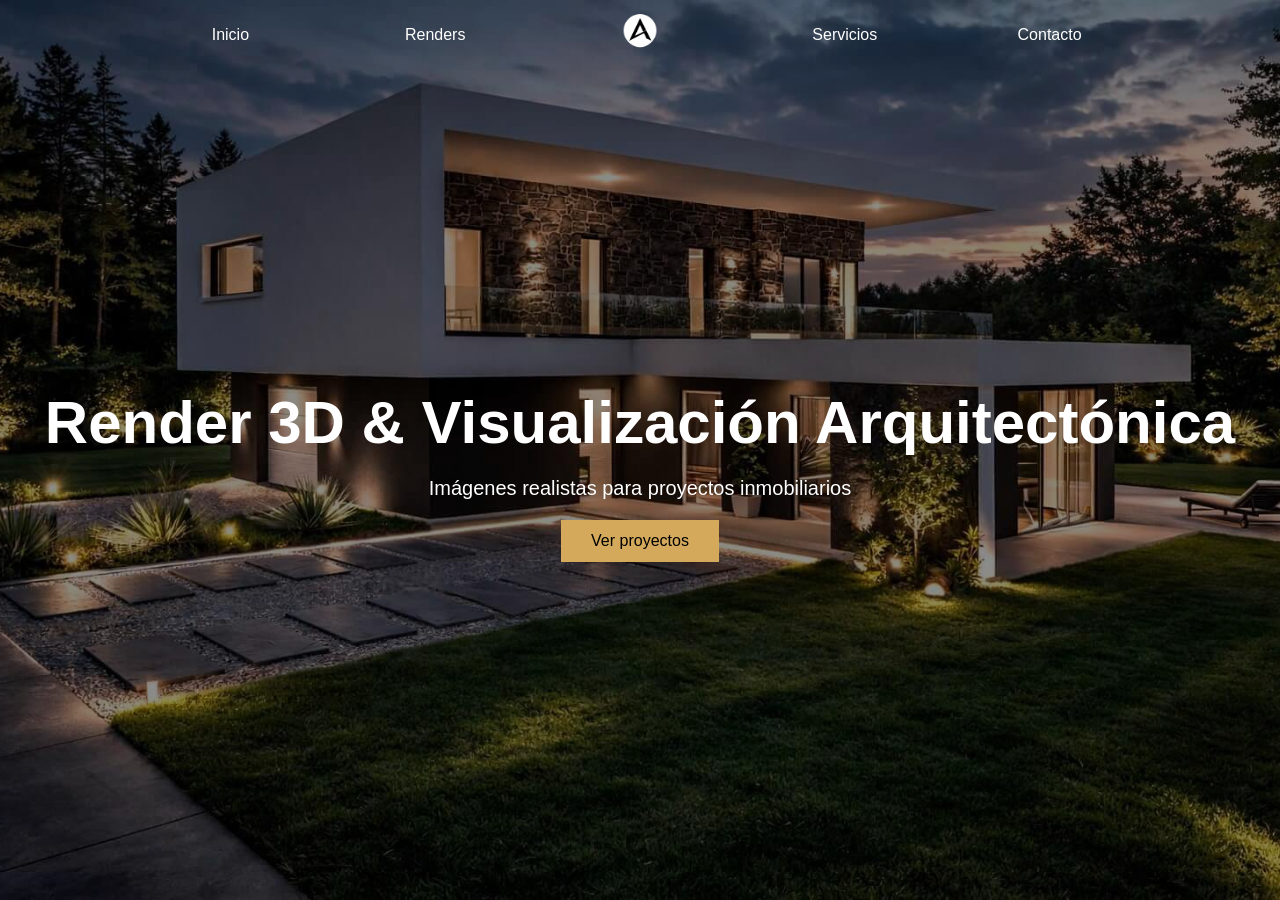
<file: index.html>
<!DOCTYPE html>
<html lang="es">
<head>
    <meta charset="UTF-8">
    <meta name="viewport" content="width=device-width, initial-scale=1.0">
    <title>Render 3D & Visualización Arquitectónica</title>
    <link rel="stylesheet" href="css/style.css">
</head>
 
<body>
 
<nav class="menu">
 
  <!-- Botón hamburguesa (solo visible en móvil) -->
  <button class="menu-toggle" aria-label="Abrir menú">
    <span></span>
    <span></span>
    <span></span>
  </button>
 
  <ul>
    <li><a href="index.html">Inicio</a></li>
    <li><a href="renders.html">Renders</a></li>
 
    <!-- LOGO CENTRADO -->
    <li class="logo">
      <a href="index.html">
        <img src="images/logo.png" alt="Logo">
      </a>
    </li>
 
    <li><a href="servicios.html">Servicios</a></li>
    <li><a href="contacto.html">Contacto</a></li>
  </ul>
 
</nav>
 
<section class="hero">
    <div class="hero-text">
        <h1>Render 3D & Visualización Arquitectónica</h1>
        <p>Imágenes realistas para proyectos inmobiliarios</p>
        <a href="renders.html">
            <button>Ver proyectos</button>
        </a>
    </div>
</section>
 
<script>
  const toggle = document.querySelector('.menu-toggle');
  const menuUl = document.querySelector('.menu ul');
 
  toggle.addEventListener('click', () => {
    toggle.classList.toggle('abierto');
    menuUl.classList.toggle('abierto');
  });
 
  // Cerrar menú al hacer click en un link
  document.querySelectorAll('.menu a').forEach(link => {
    link.addEventListener('click', () => {
      toggle.classList.remove('abierto');
      menuUl.classList.remove('abierto');
    });
  });
</script>
 
</body>
</html>

</body>
</html>
</file>
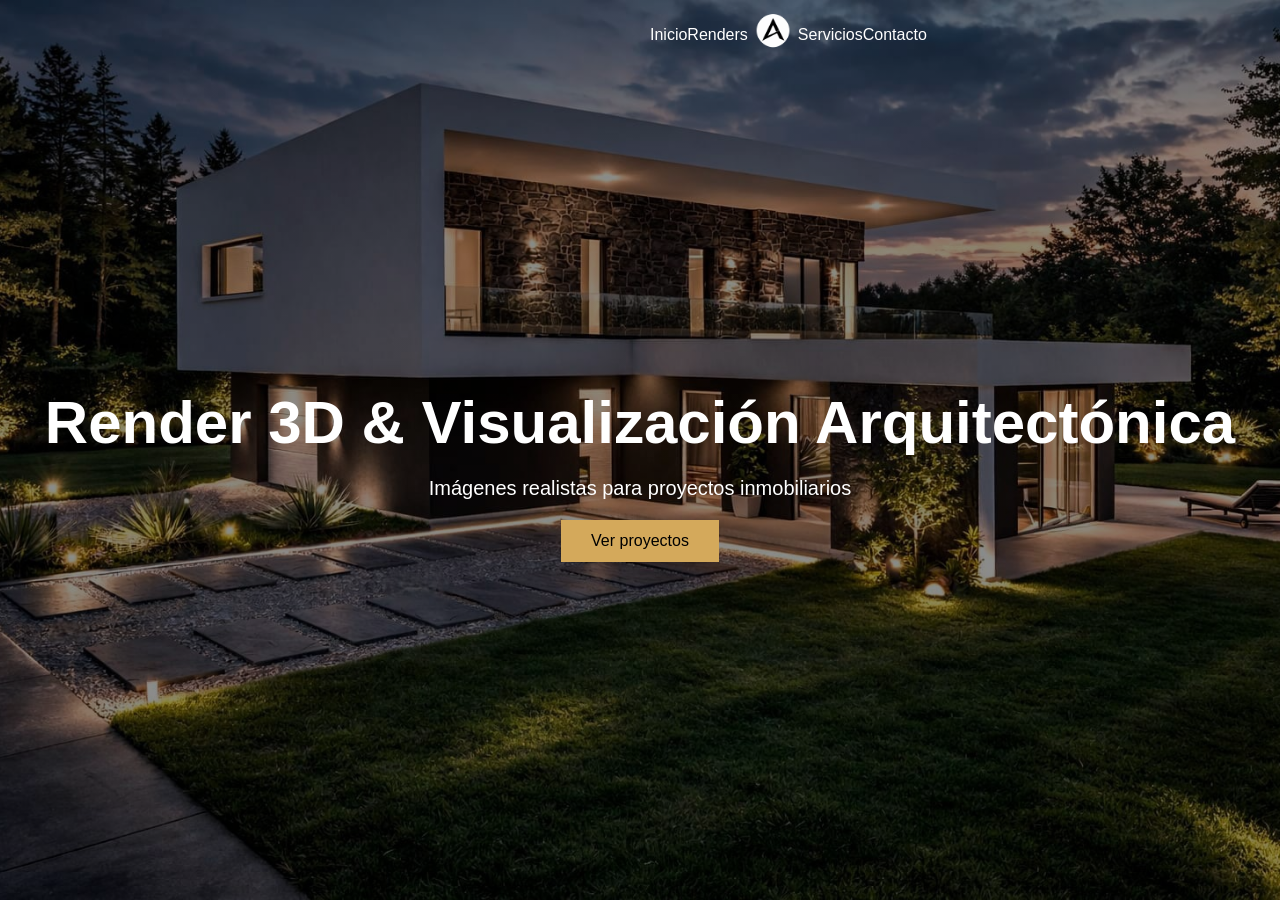
<file: todo/index.html>
<!DOCTYPE html>
<html lang="es">
<head>
    <meta charset="UTF-8">
    <meta name="viewport" content="width=device-width, initial-scale=1.0">
    <title>Render 3D & Visualización Arquitectónica</title>

    <link rel="stylesheet" href="css/style.css">

</head>

<body>

<nav class="menu">
  <ul>

    <li><a href="index.html">Inicio</a></li>
    <li><a href="renders.html">Renders</a></li>

    <!-- LOGO CENTRADO -->
    <li class="logo">
      <a href="index.html">
        <img src="images/logo.png" alt="Logo">
      </a>
    </li>

    <li><a href="servicios.html">Servicios</a></li>
    <li><a href="contacto.html">Contacto</a></li>

  </ul>
</nav>

<section class="hero">

    <div class="hero-text">

        <h1>Render 3D & Visualización Arquitectónica</h1>

        <p>Imágenes realistas para proyectos inmobiliarios</p>

        <a href="renders.html">
    <button>Ver proyectos</button>
</a>

    </div>

</section>

</body>
</html>
</file>
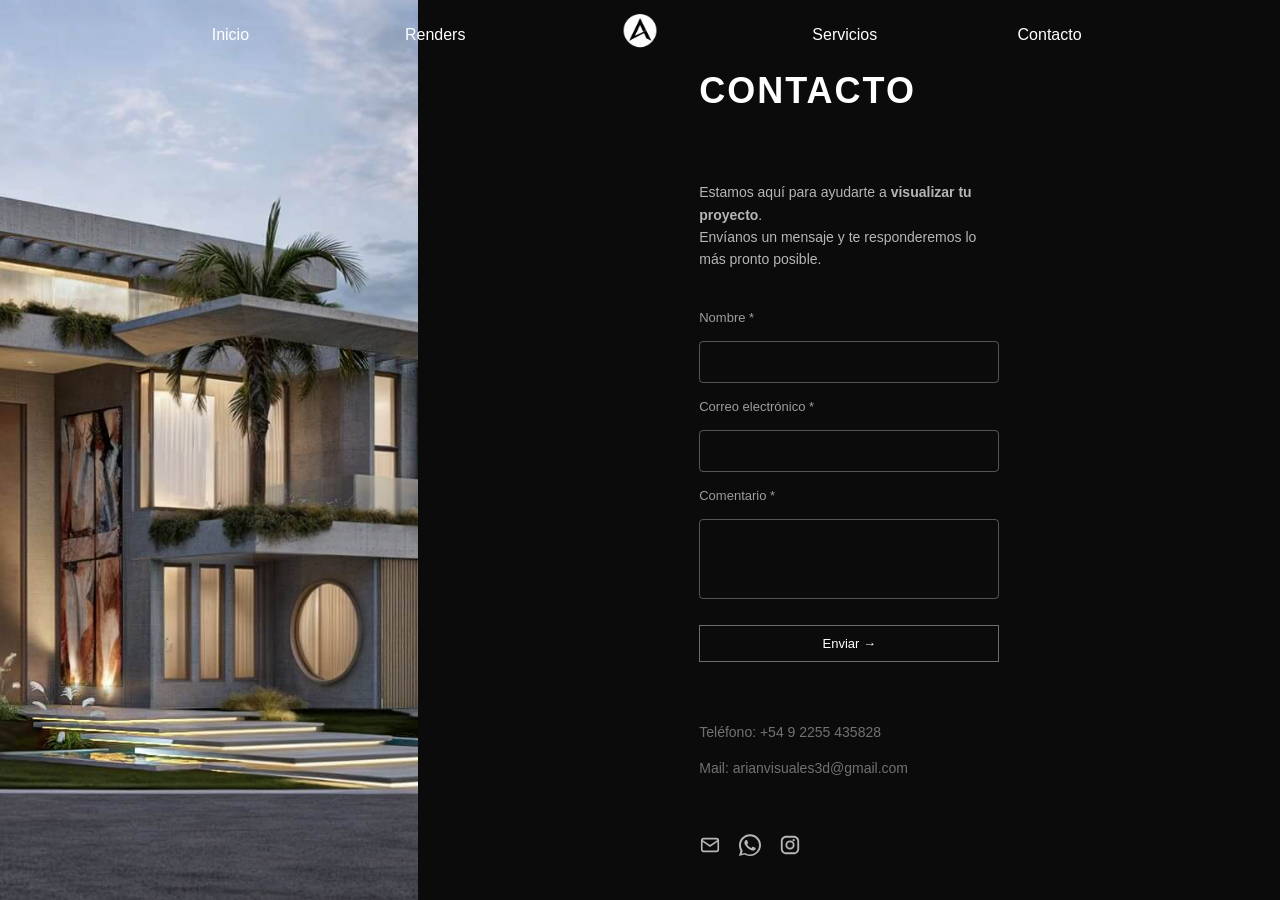
<file: contacto.html>
<!DOCTYPE html>
<html lang="es">
 
<head>
<meta charset="UTF-8">
<title>Contacto</title>
<link rel="stylesheet" href="css/style.css">
</head>
 
<body>
 
<nav class="menu">
 
  <button class="menu-toggle" aria-label="Abrir menú">
    <span></span>
    <span></span>
    <span></span>
  </button>
 
  <ul>
    <li><a href="index.html">Inicio</a></li>
    <li><a href="renders.html">Renders</a></li>
 
    <li class="logo">
      <a href="index.html">
        <img src="images/logo.png" alt="Logo">
      </a>
    </li>
 
    <li><a href="servicios.html">Servicios</a></li>
    <li><a href="contacto.html">Contacto</a></li>
  </ul>
 
</nav>
 
<section class="contacto">
 
    <div class="contacto-wrapper">
 
        <div class="contacto-left"></div>
 
        <div class="contacto-right">
 
            <div class="contacto-contenido">
 
                <h1>CONTACTO</h1>
 
                <p>
                Estamos aquí para ayudarte a <strong>visualizar tu proyecto</strong>.<br>
                Envíanos un mensaje y te responderemos lo más pronto posible.
                </p>
 
                <form class="formulario" action="https://formspree.io/f/mykbkrov" method="POST">
 
                    <label>Nombre *</label>
                    <input type="text" name="nombre" required>
 
                    <label>Correo electrónico *</label>
                    <input type="email" name="email" required>
 
                    <label>Comentario *</label>
                    <textarea name="comentario" required></textarea>
 
                    <button type="submit">Enviar →</button>
 
                </form>
 
                <p id="mensaje-ok" style="display:none; color:#d4af37; margin-top:15px;">
                    Mensaje enviado correctamente ✅
                </p>
 
                <div class="contacto-info">
                    <p>Teléfono: +54 9 2255 435828</p>
                    <p>Mail: arianvisuales3d@gmail.com</p>
                </div>
 
                <div class="contacto-icons">
 
                    <a href="mailto:info@tuestudio.com" target="_blank">
                        <svg xmlns="http://www.w3.org/2000/svg" width="22" height="22" fill="none" stroke="white" stroke-width="1.8" viewBox="0 0 24 24">
                            <rect x="3" y="5" width="18" height="14" rx="2"/>
                            <path d="M3 7l9 6 9-6"/>
                        </svg>
                    </a>
 
                    <a href="https://wa.me/5492255435828?text=Hola%20quiero%20consultar%20por%20proyectos" target="_blank">
                        <svg xmlns="http://www.w3.org/2000/svg" viewBox="0 0 32 32" width="22" height="22" fill="white">
                            <path d="M16 .396C7.164.396 0 7.56 0 16.396c0 2.884.753 5.593 2.073 7.946L0 32l7.877-2.065A15.933 15.933 0 0016 32c8.837 0 16-7.164 16-16.004C32 7.56 24.837.396 16 .396zm0 29.29a13.17 13.17 0 01-6.708-1.84l-.48-.285-4.673 1.224 1.248-4.555-.312-.47A13.168 13.168 0 012.83 16.396c0-7.268 5.902-13.17 13.17-13.17s13.17 5.902 13.17 13.17-5.902 13.29-13.17 13.29zm7.387-9.986c-.403-.202-2.383-1.176-2.752-1.31-.37-.134-.64-.202-.91.202-.27.403-1.045 1.31-1.282 1.58-.235.27-.47.302-.873.1-.403-.202-1.702-.627-3.244-2.002-1.2-1.07-2.01-2.39-2.245-2.793-.235-.403-.025-.62.177-.822.182-.182.403-.47.605-.705.202-.235.27-.403.403-.673.134-.27.067-.504-.034-.706-.1-.202-.91-2.19-1.247-3-.328-.79-.66-.68-.91-.693l-.773-.014c-.27 0-.706.1-1.076.504-.37.403-1.41 1.38-1.41 3.364 0 1.985 1.445 3.902 1.647 4.17.202.27 2.846 4.35 6.9 6.104.965.416 1.717.665 2.304.85.968.308 1.85.264 2.547.16.777-.116 2.383-.973 2.72-1.91.336-.94.336-1.744.235-1.91-.1-.168-.37-.27-.773-.47z"/>
                        </svg>
                    </a>
 
                    <a href="https://instagram.com/arianstudiov" target="_blank">
                        <svg xmlns="http://www.w3.org/2000/svg" viewBox="0 0 24 24" width="22" height="22" fill="white">
                            <path d="M7.75 2C4.678 2 2 4.678 2 7.75v8.5C2 19.322 4.678 22 7.75 22h8.5C19.322 22 22 19.322 22 16.25v-8.5C22 4.678 19.322 2 16.25 2h-8.5zm0 2h8.5C18.216 4 20 5.784 20 7.75v8.5c0 1.966-1.784 3.75-3.75 3.75h-8.5C5.784 20 4 18.216 4 16.25v-8.5C4 5.784 5.784 4 7.75 4zm8.25 1.5a1.25 1.25 0 100 2.5 1.25 1.25 0 000-2.5zM12 7a5 5 0 100 10 5 5 0 000-10zm0 2a3 3 0 110 6 3 3 0 010-6z"/>
                        </svg>
                    </a>
 
                </div>
 
            </div>
 
        </div>
 
    </div>
 
</section>
 
<script>
  // Menú hamburguesa
  const toggle = document.querySelector('.menu-toggle');
  const menuUl = document.querySelector('.menu ul');
 
  toggle.addEventListener('click', () => {
    toggle.classList.toggle('abierto');
    menuUl.classList.toggle('abierto');
  });
 
  document.querySelectorAll('.menu a').forEach(link => {
    link.addEventListener('click', () => {
      toggle.classList.remove('abierto');
      menuUl.classList.remove('abierto');
    });
  });
 
  // Formulario
  const form = document.querySelector(".formulario");
 
  form.addEventListener("submit", async function(e) {
    e.preventDefault();
 
    const data = new FormData(form);
 
    try {
      await fetch(form.action, {
        method: "POST",
        body: data,
        headers: { 'Accept': 'application/json' }
      });
 
      form.reset();
      alert("Mensaje enviado correctamente ✅");
 
    } catch (error) {
      alert("Error de conexión ❌");
    }
  });
</script>
 
</body>
</html>
</file>
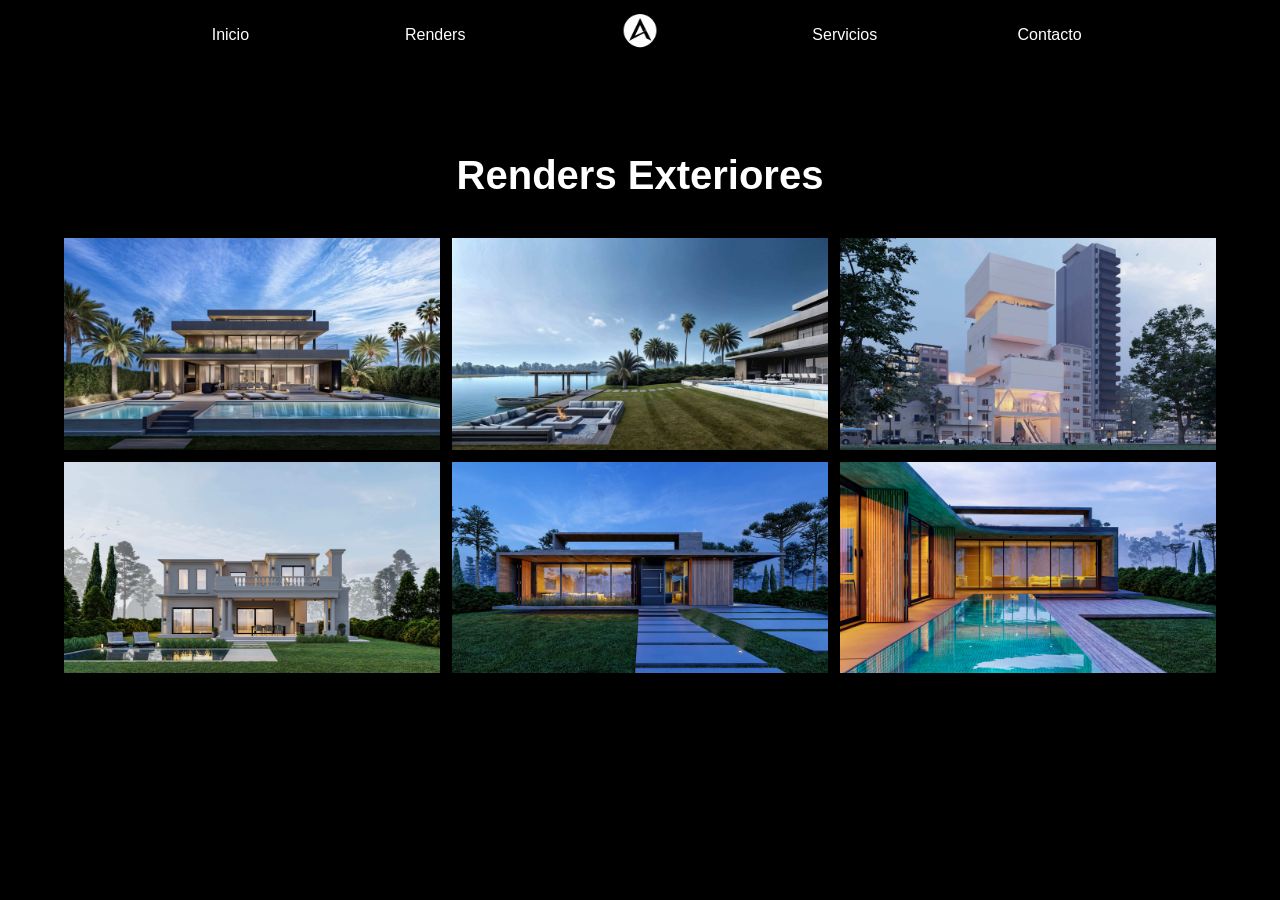
<file: renders-exteriores.html>
<!DOCTYPE html>
<html lang="es">
<head>
<meta charset="UTF-8">
<meta name="viewport" content="width=device-width, initial-scale=1.0">
<title>Renders Exteriores</title>

<link rel="stylesheet" href="css/style.css">

</head>

<script>

document.addEventListener("DOMContentLoaded", function(){

const renders = document.querySelectorAll(".render");

const observer = new IntersectionObserver(entries => {

entries.forEach(entry => {

if(entry.isIntersecting){
entry.target.classList.add("visible");
}

});

});

renders.forEach(render => {
observer.observe(render);
});

});

</script>

<body>

<nav class="menu">
  <ul>

    <li><a href="index.html">Inicio</a></li>
    <li><a href="renders.html">Renders</a></li>

    <!-- LOGO CENTRADO -->
    <li class="logo">
      <a href="index.html">
        <img src="images/logo.png" alt="Logo">
      </a>
    </li>

    <li><a href="servicios.html">Servicios</a></li>
    <li><a href="contacto.html">Contacto</a></li>

  </ul>
</nav>


<section class="galeria-renders">

<h1>Renders Exteriores</h1>

<div class="grid-renders">

<img class="render" src="images/render1.jpg" loading="lazy" onclick="abrirImagen(this.src)">
<img class="render" src="images/render2.jpg" loading="lazy" onclick="abrirImagen(this.src)">
<img class="render" src="images/render3.jpg" loading="lazy" onclick="abrirImagen(this.src)">
<img class="render" src="images/render4.jpg" loading="lazy" onclick="abrirImagen(this.src)">
<img class="render" src="images/render5.jpg" loading="lazy" onclick="abrirImagen(this.src)">
<img class="render" src="images/render6.jpg" loading="lazy" onclick="abrirImagen(this.src)">

</div>

<div id="visor" class="visor" onclick="cerrarImagen()">

<div class="flecha izquierda" onclick="event.stopPropagation(); imagenAnterior()">❮</div>

<img id="imagen-grande" onclick="event.stopPropagation(); cerrarImagen()">

<div class="flecha derecha" onclick="event.stopPropagation(); imagenSiguiente()">❯</div>

</div>

</section>
<script>

let imagenActual = 0;

const imagenes = [
"images/render1.jpg",
"images/render2.jpg",
"images/render3.jpg",
"images/render4.jpg",
"images/render5.jpg",
"images/render6.jpg"
];

function abrirImagen(src){

imagenActual = imagenes.indexOf(src);

document.getElementById("visor").style.display="flex";
document.getElementById("imagen-grande").src = src;

}

function cerrarImagen(){
document.getElementById("visor").style.display="none";
}

function imagenSiguiente(){

imagenActual++;

if(imagenActual >= imagenes.length){
imagenActual = 0;
}

document.getElementById("imagen-grande").src = imagenes[imagenActual];

}

function imagenAnterior(){

imagenActual--;

if(imagenActual < 0){
imagenActual = imagenes.length - 1;
}

document.getElementById("imagen-grande").src = imagenes[imagenActual];

}

document.addEventListener("keydown", function(event){

if(event.key === "Escape"){
cerrarImagen();
}

});

</script>
</body>
</html>
</file>
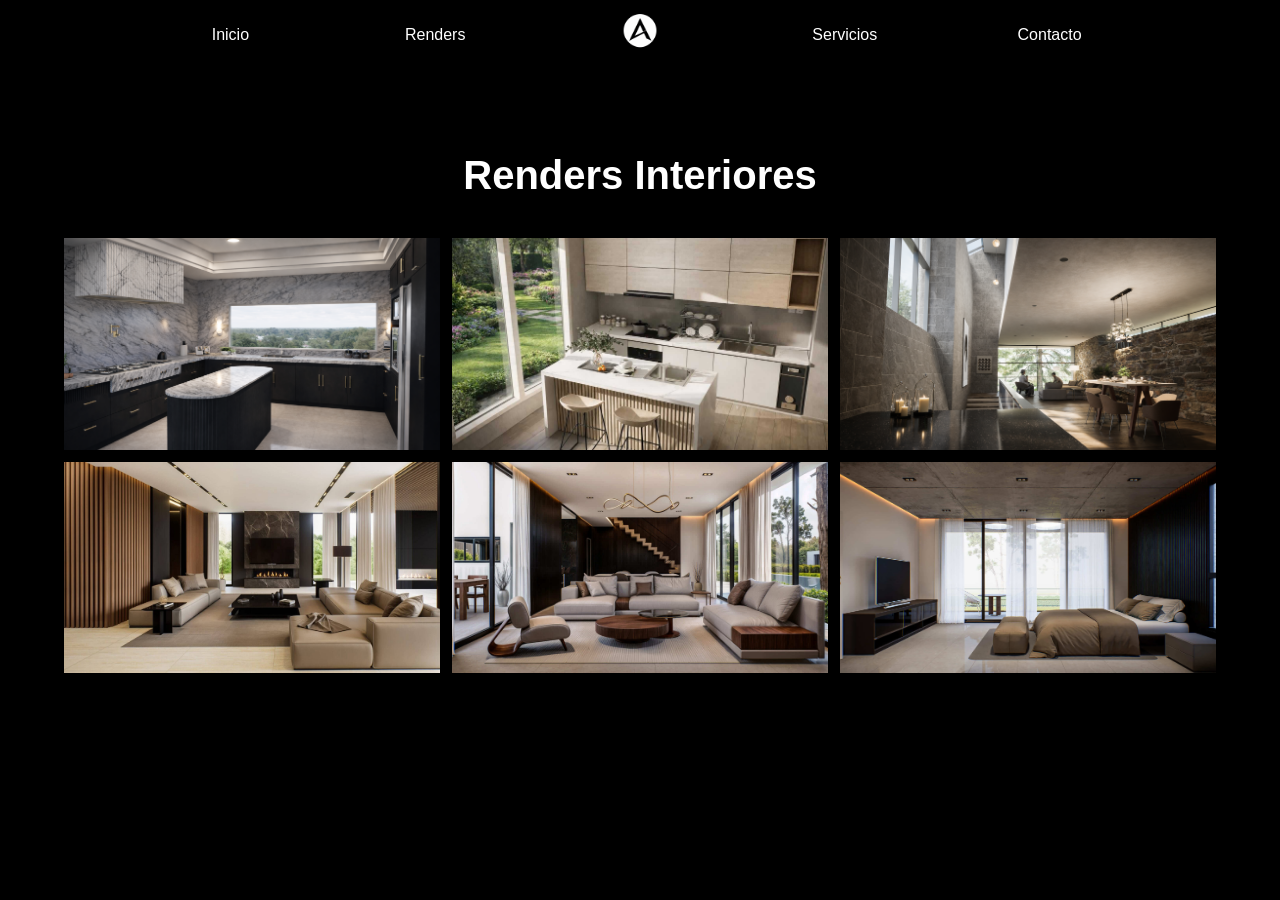
<file: renders-interiores.html>
<!DOCTYPE html>
<html lang="es">
<head>
<meta charset="UTF-8">
<meta name="viewport" content="width=device-width, initial-scale=1.0">
<title>Renders Interiores</title>

<link rel="stylesheet" href="css/style.css">

</head>

<script>

document.addEventListener("DOMContentLoaded", function(){

const renders = document.querySelectorAll(".render");

const observer = new IntersectionObserver(entries => {

entries.forEach(entry => {

if(entry.isIntersecting){
entry.target.classList.add("visible");
}

});

});

renders.forEach(render => {
observer.observe(render);
});

});

</script>

<body>

<nav class="menu">
  <ul>

    <li><a href="index.html">Inicio</a></li>
    <li><a href="renders.html">Renders</a></li>

    <!-- LOGO CENTRADO -->
    <li class="logo">
      <a href="index.html">
        <img src="images/logo.png" alt="Logo">
      </a>
    </li>

    <li><a href="servicios.html">Servicios</a></li>
    <li><a href="contacto.html">Contacto</a></li>

  </ul>
</nav>


<section class="galeria-renders">

<h1>Renders Interiores</h1>

<div class="grid-renders">

<img class="render" src="images/interior1.jpg" loading="lazy" onclick="abrirImagen(this.src)">
<img class="render" src="images/interior2.jpg" loading="lazy" onclick="abrirImagen(this.src)">
<img class="render" src="images/interior3.jpg" loading="lazy" onclick="abrirImagen(this.src)">
<img class="render" src="images/interior4.jpg" loading="lazy" onclick="abrirImagen(this.src)">
<img class="render" src="images/interior5.jpg" loading="lazy" onclick="abrirImagen(this.src)">
<img class="render" src="images/interior6.jpg" loading="lazy" onclick="abrirImagen(this.src)">

</div>

<div id="visor" class="visor" onclick="cerrarImagen()">

<div class="flecha izquierda" onclick="event.stopPropagation(); imagenAnterior()">❮</div>

<img id="imagen-grande" onclick="event.stopPropagation(); cerrarImagen()">

<div class="flecha derecha" onclick="event.stopPropagation(); imagenSiguiente()">❯</div>

</div>

</section>
<script>

let imagenActual = 0;

const imagenes = [
"images/interior1.jpg",
"images/interior2.jpg",
"images/interior3.jpg",
"images/interior4.jpg",
"images/interior5.jpg",
"images/interior6.jpg"
];

function abrirImagen(src){

imagenActual = imagenes.indexOf(src);

document.getElementById("visor").style.display="flex";
document.getElementById("imagen-grande").src = src;

}

function cerrarImagen(){
document.getElementById("visor").style.display="none";
}

function imagenSiguiente(){

imagenActual++;

if(imagenActual >= imagenes.length){
imagenActual = 0;
}

document.getElementById("imagen-grande").src = imagenes[imagenActual];

}

function imagenAnterior(){

imagenActual--;

if(imagenActual < 0){
imagenActual = imagenes.length - 1;
}

document.getElementById("imagen-grande").src = imagenes[imagenActual];

}

document.addEventListener("keydown", function(event){

if(event.key === "Escape"){
cerrarImagen();
}

});

</script>
</body>
</html>
</file>
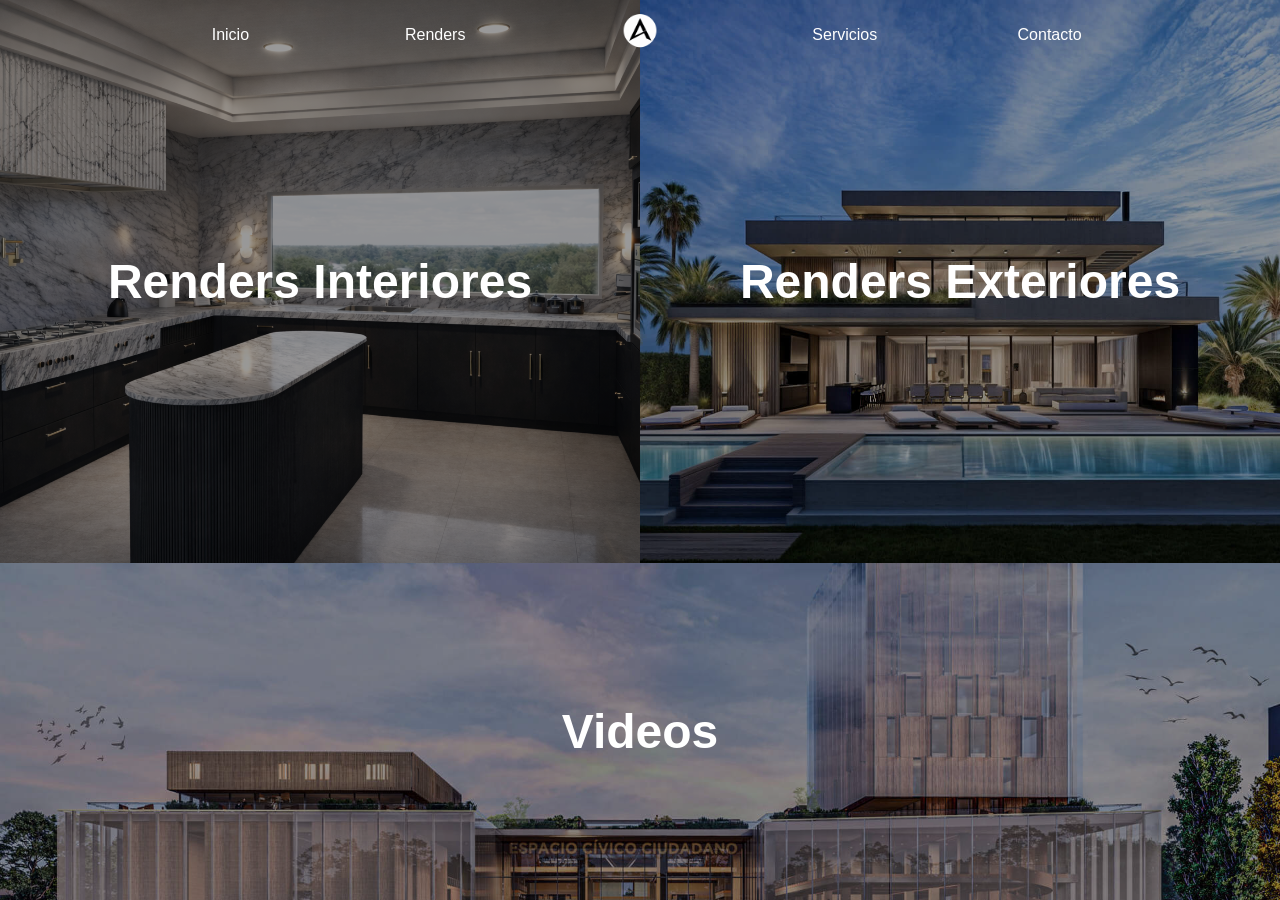
<file: renders.html>
<!DOCTYPE html>
<html lang="es">
<head>
<meta charset="UTF-8">
<meta name="viewport" content="width=device-width, initial-scale=1.0">
<title>Renders</title>

<link rel="stylesheet" href="css/style.css">

</head>

<body>

<nav class="menu">
  <button class="menu-toggle" aria-label="Abrir menú">
  <span></span>
  <span></span>
  <span></span>
</button>
  <ul>

    <li><a href="index.html">Inicio</a></li>
    <li><a href="renders.html">Renders</a></li>

    <!-- LOGO CENTRADO -->
    <li class="logo">
      <a href="index.html">
        <img src="images/logo.png" alt="Logo">
      </a>
    </li>

    <li><a href="servicios.html">Servicios</a></li>
    <li><a href="contacto.html">Contacto</a></li>

  </ul>
</nav>


<section class="renders-layout">

<a href="renders-interiores.html" class="render-box interiores">
<h2>Renders Interiores</h2>
</a>

<a href="renders-exteriores.html" class="render-box exteriores">
<h2>Renders Exteriores</h2>
</a>

<a href="videos.html" class="render-box videos">
<h2>Videos</h2>
</a>

</section>
<script>
  const toggle = document.querySelector('.menu-toggle');
  const menuUl = document.querySelector('.menu ul');

  toggle.addEventListener('click', () => {
    toggle.classList.toggle('abierto');
    menuUl.classList.toggle('abierto');
  });

  document.querySelectorAll('.menu a').forEach(link => {
    link.addEventListener('click', () => {
      toggle.classList.remove('abierto');
      menuUl.classList.remove('abierto');
    });
  });
</script>
</body>
</html>
</file>
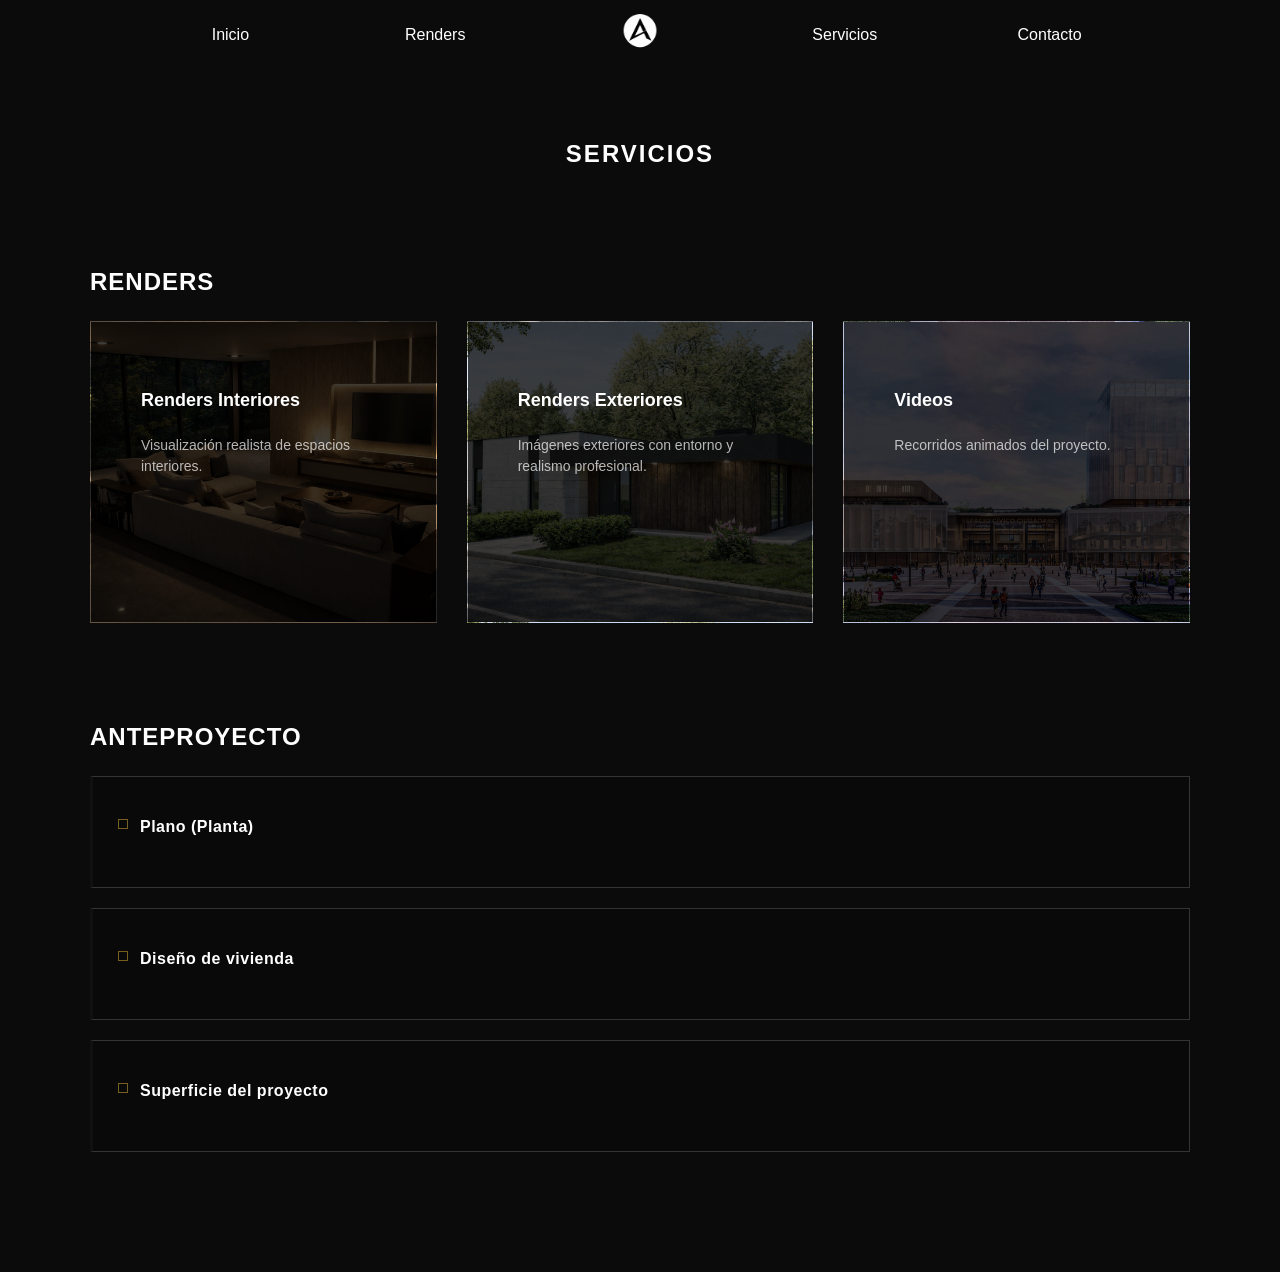
<file: servicios.html>
<!DOCTYPE html>
<html lang="es">

<head>
<meta charset="UTF-8">
<title>Servicios</title>
<link rel="stylesheet" href="css/style.css">
</head>

<body>

<nav class="menu">
  <ul>

    <li><a href="index.html">Inicio</a></li>
    <li><a href="renders.html">Renders</a></li>

    <!-- LOGO CENTRADO -->
    <li class="logo">
      <a href="index.html">
        <img src="images/logo.png" alt="Logo">
      </a>
    </li>

    <li><a href="servicios.html">Servicios</a></li>
    <li><a href="contacto.html">Contacto</a></li>

  </ul>
</nav>

<section class="servicios">

<h1>SERVICIOS</h1>

<div class="servicios-container">

<!-- RENDERS -->
<div class="servicio-grupo">

<h2>RENDERS</h2>

<div class="servicios-grid">

<a href="renders-interiores.html" class="servicio interior">
<h3>Renders Interiores</h3>
<p>Visualización realista de espacios interiores.</p>
</a>

<a href="renders-exteriores.html" class="servicio exterior">
<h3>Renders Exteriores</h3>
<p>Imágenes exteriores con entorno y realismo profesional.</p>
</a>

<a href="videos.html" class="servicio video">
<h3>Videos</h3>
<p>Recorridos animados del proyecto.</p>
</a>

</div>

</div>

<!-- ANTEPROYECTO -->
<div class="servicio-grupo">

  <h2>ANTEPROYECTO</h2>

  <div class="servicios-acordeon">

    <!-- PLANO -->
    <div class="servicio desplegable">
      <div class="servicio-header">
        <h3>Plano (Planta)</h3>
      </div>

      <div class="servicio-contenido">
        <p>Distribución arquitectónica del espacio.</p>
        <p>Incluye organización de ambientes, circulación y medidas generales del proyecto.</p>
      </div>
    </div>

    <!-- DISEÑO -->
    <div class="servicio desplegable">
      <div class="servicio-header">
        <h3>Diseño de vivienda</h3>
      </div>

      <div class="servicio-contenido">
        <p>Propuesta completa según necesidades del cliente.</p>
        <p>Incluye estilo arquitectónico, funcionalidad y concepto del proyecto.</p>
      </div>
    </div>

    <!-- FOS / FOT -->
    <div class="servicio desplegable">
      <div class="servicio-header">
        <h3>Superficie del proyecto</h3>
      </div>

      <div class="servicio-contenido">
        <p>Definición de los metros cuadrados totales de la vivienda.</p>
      
      </div>
    </div>

  </div>

</div>

</section>

<!-- SCRIPT CORRECTO -->
<script>
const headers = document.querySelectorAll(".desplegable");

headers.forEach(header => {
  header.addEventListener("click", () => {

    document.querySelectorAll(".desplegable").forEach(el => {
      if(el !== header){
        el.classList.remove("activo");
      }
    });

    header.classList.toggle("activo");
  });
});
</script>

</body>
</html>
</file>
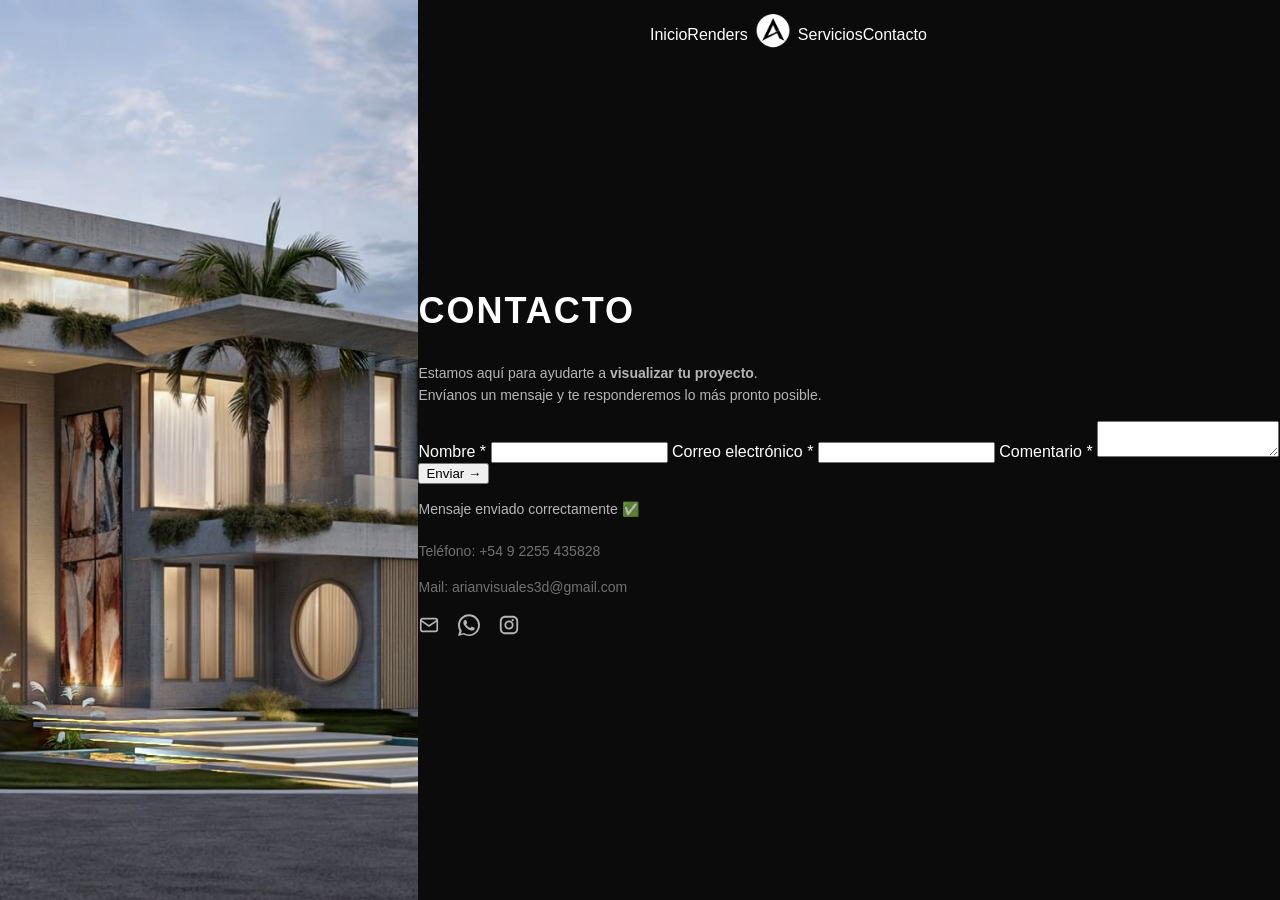
<file: todo/contacto.html>
<!DOCTYPE html>
<html lang="es">

<head>
<meta charset="UTF-8">
<title>Contacto</title>
<link rel="stylesheet" href="css/style.css">
</head>

<body>

<nav class="menu">
  <ul>

    <li><a href="index.html">Inicio</a></li>
    <li><a href="renders.html">Renders</a></li>

    <!-- LOGO CENTRADO -->
    <li class="logo">
      <a href="index.html">
        <img src="images/logo.png" alt="Logo">
      </a>
    </li>

    <li><a href="servicios.html">Servicios</a></li>
    <li><a href="contacto.html">Contacto</a></li>

  </ul>
</nav>

<section class="contacto">

    <div class="contacto-wrapper">

<div class="contacto-left"></div>

<div class="contacto-right">

    <div class="contacto-contenido">

        <h1>CONTACTO</h1>

        <p>
        Estamos aquí para ayudarte a <strong>visualizar tu proyecto</strong>.<br>
        Envíanos un mensaje y te responderemos lo más pronto posible.
        </p>

        <form id="form-contacto" action="https://formspree.io/f/mykbkrov" method="POST">

            <label>Nombre *</label>
            <input type="text" name="nombre" required>

            <label>Correo electrónico *</label>
            <input type="email" name="email" required>

            <label>Comentario *</label>
            <textarea name="comentario" required></textarea>

            <button type="submit">Enviar →</button>

        </form>

        <p id="mensaje-ok">Mensaje enviado correctamente ✅</p>

        <div class="contacto-info">
            <p>Teléfono: +54 9 2255 435828</p>
            <p>Mail: arianvisuales3d@gmail.com</p>
        </div>

        <div class="contacto-icons">
            
            <a href="mailto:info@tuestudio.com" target="_blank">
<svg xmlns="http://www.w3.org/2000/svg" width="22" height="22" fill="none" stroke="white" stroke-width="1.8" viewBox="0 0 24 24">
<rect x="3" y="5" width="18" height="14" rx="2"/>
<path d="M3 7l9 6 9-6"/>
</svg>
</a>

            
            <a href="https://wa.me/5492255435828?text=Hola%20quiero%20consultar%20por%20proyectos" target="_blank">
<svg xmlns="http://www.w3.org/2000/svg" viewBox="0 0 32 32" width="22" height="22" fill="white">
<path d="M16 .396C7.164.396 0 7.56 0 16.396c0 2.884.753 5.593 2.073 7.946L0 32l7.877-2.065A15.933 15.933 0 0016 32c8.837 0 16-7.164 16-16.004C32 7.56 24.837.396 16 .396zm0 29.29a13.17 13.17 0 01-6.708-1.84l-.48-.285-4.673 1.224 1.248-4.555-.312-.47A13.168 13.168 0 012.83 16.396c0-7.268 5.902-13.17 13.17-13.17s13.17 5.902 13.17 13.17-5.902 13.29-13.17 13.29zm7.387-9.986c-.403-.202-2.383-1.176-2.752-1.31-.37-.134-.64-.202-.91.202-.27.403-1.045 1.31-1.282 1.58-.235.27-.47.302-.873.1-.403-.202-1.702-.627-3.244-2.002-1.2-1.07-2.01-2.39-2.245-2.793-.235-.403-.025-.62.177-.822.182-.182.403-.47.605-.705.202-.235.27-.403.403-.673.134-.27.067-.504-.034-.706-.1-.202-.91-2.19-1.247-3-.328-.79-.66-.68-.91-.693l-.773-.014c-.27 0-.706.1-1.076.504-.37.403-1.41 1.38-1.41 3.364 0 1.985 1.445 3.902 1.647 4.17.202.27 2.846 4.35 6.9 6.104.965.416 1.717.665 2.304.85.968.308 1.85.264 2.547.16.777-.116 2.383-.973 2.72-1.91.336-.94.336-1.744.235-1.91-.1-.168-.37-.27-.773-.47z"/>
</svg>
</a>
            <a href="https://instagram.com/TU_USUARIO" target="_blank">

<svg xmlns="http://www.w3.org/2000/svg" viewBox="0 0 24 24" width="22" height="22" fill="white">
<path d="M7.75 2C4.678 2 2 4.678 2 7.75v8.5C2 19.322 4.678 22 7.75 22h8.5C19.322 22 22 19.322 22 16.25v-8.5C22 4.678 19.322 2 16.25 2h-8.5zm0 2h8.5C18.216 4 20 5.784 20 7.75v8.5c0 1.966-1.784 3.75-3.75 3.75h-8.5C5.784 20 4 18.216 4 16.25v-8.5C4 5.784 5.784 4 7.75 4zm8.25 1.5a1.25 1.25 0 100 2.5 1.25 1.25 0 000-2.5zM12 7a5 5 0 100 10 5 5 0 000-10zm0 2a3 3 0 110 6 3 3 0 010-6z"/>
</svg>

</a>
        </div>

    </div>

</div>

    </div>
</section>

</section>


<script>
const form = document.getElementById("form-contacto");

form.addEventListener("submit", async function(e) {
  e.preventDefault(); // 🚫 evita que redirija

  const data = new FormData(form);

  const response = await fetch(form.action, {
    method: form.method,
    body: data,
    headers: {
      'Accept': 'application/json'
    }
  });

  if (response.ok) {
    form.reset();
    alert("Mensaje enviado correctamente ✅");
  } else {
    alert("Error al enviar el mensaje ❌");
  }
});
</script>
</body>
</html>
</file>
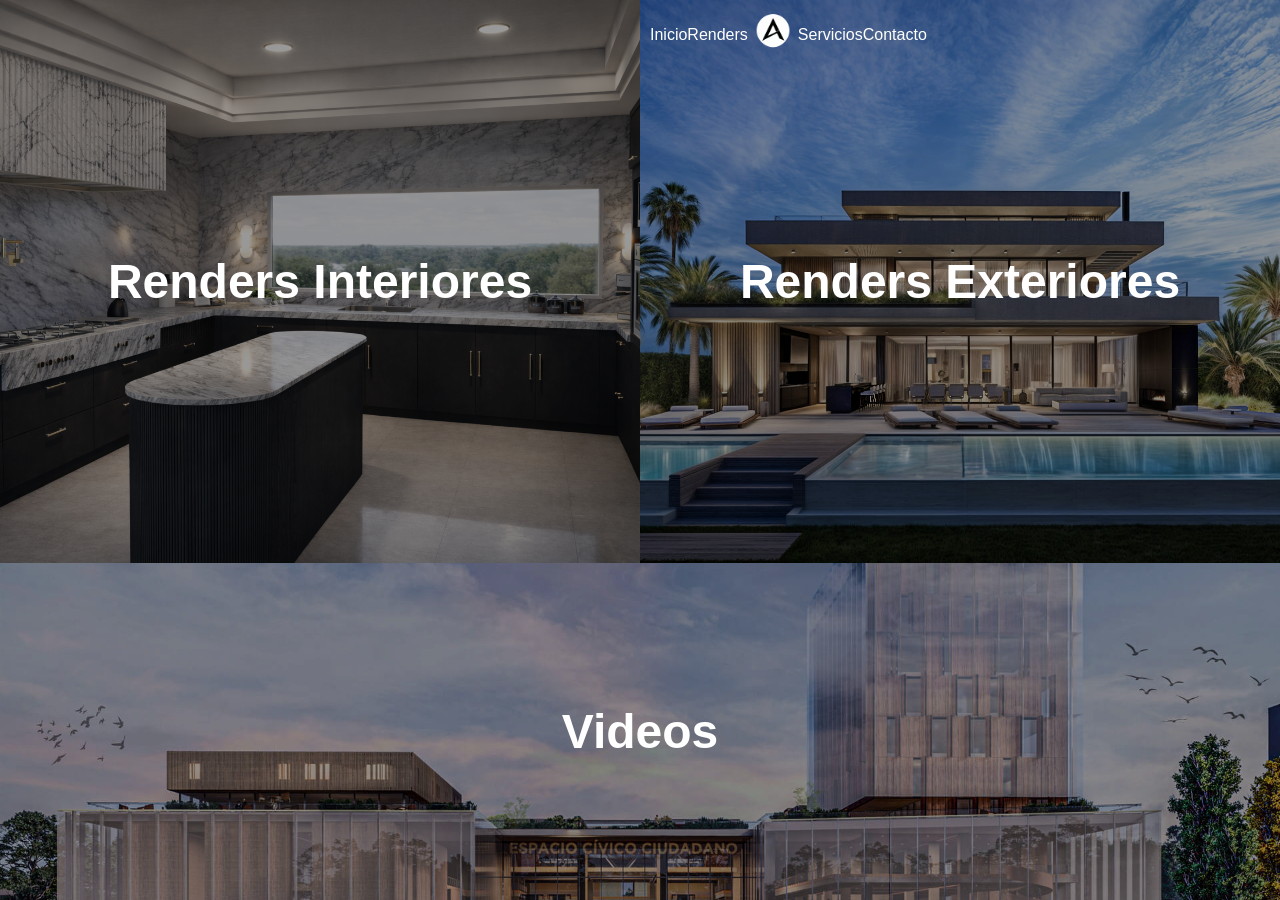
<file: todo/renders.html>
<!DOCTYPE html>
<html lang="es">
<head>
<meta charset="UTF-8">
<meta name="viewport" content="width=device-width, initial-scale=1.0">
<title>Renders</title>

<link rel="stylesheet" href="css/style.css">

</head>

<body>

<nav class="menu">
  <ul>

    <li><a href="index.html">Inicio</a></li>
    <li><a href="renders.html">Renders</a></li>

    <!-- LOGO CENTRADO -->
    <li class="logo">
      <a href="index.html">
        <img src="images/logo.png" alt="Logo">
      </a>
    </li>

    <li><a href="servicios.html">Servicios</a></li>
    <li><a href="contacto.html">Contacto</a></li>

  </ul>
</nav>


<section class="renders-layout">

<a href="renders-interiores.html" class="render-box interiores">
<h2>Renders Interiores</h2>
</a>

<a href="renders-exteriores.html" class="render-box exteriores">
<h2>Renders Exteriores</h2>
</a>

<a href="videos.html" class="render-box videos">
<h2>Videos</h2>
</a>

</section>

</body>
</html>
</file>
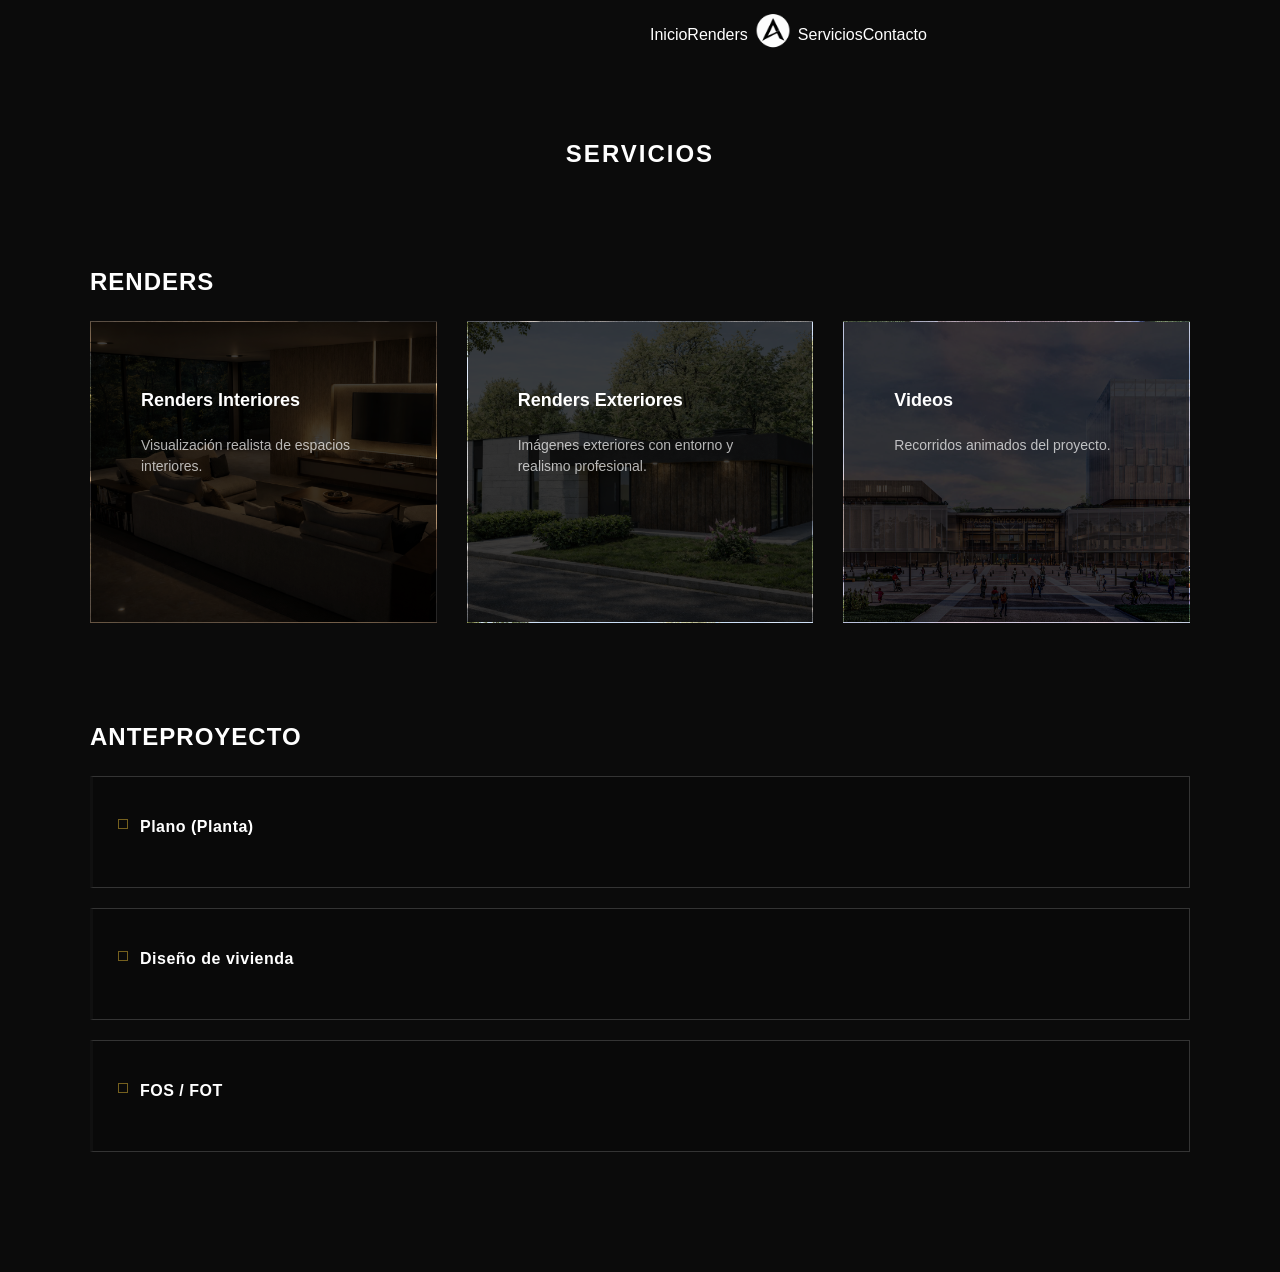
<file: todo/servicios.html>
<!DOCTYPE html>
<html lang="es">

<head>
<meta charset="UTF-8">
<title>Servicios</title>
<link rel="stylesheet" href="css/style.css">
</head>

<body>

<nav class="menu">
  <ul>

    <li><a href="index.html">Inicio</a></li>
    <li><a href="renders.html">Renders</a></li>

    <!-- LOGO CENTRADO -->
    <li class="logo">
      <a href="index.html">
        <img src="images/logo.png" alt="Logo">
      </a>
    </li>

    <li><a href="servicios.html">Servicios</a></li>
    <li><a href="contacto.html">Contacto</a></li>

  </ul>
</nav>

<section class="servicios">

<h1>SERVICIOS</h1>

<div class="servicios-container">

<!-- RENDERS -->
<div class="servicio-grupo">

<h2>RENDERS</h2>

<div class="servicios-grid">

<a href="renders-interiores.html" class="servicio interior">
<h3>Renders Interiores</h3>
<p>Visualización realista de espacios interiores.</p>
</a>

<a href="renders-exteriores.html" class="servicio exterior">
<h3>Renders Exteriores</h3>
<p>Imágenes exteriores con entorno y realismo profesional.</p>
</a>

<a href="videos.html" class="servicio video">
<h3>Videos</h3>
<p>Recorridos animados del proyecto.</p>
</a>

</div>

</div>

<!-- ANTEPROYECTO -->
<div class="servicio-grupo">

  <h2>ANTEPROYECTO</h2>

  <div class="servicios-acordeon">

    <!-- PLANO -->
    <div class="servicio desplegable">
      <div class="servicio-header">
        <h3>Plano (Planta)</h3>
      </div>

      <div class="servicio-contenido">
        <p>Distribución arquitectónica del espacio.</p>
        <p>Incluye organización de ambientes, circulación y medidas generales del proyecto.</p>
      </div>
    </div>

    <!-- DISEÑO -->
    <div class="servicio desplegable">
      <div class="servicio-header">
        <h3>Diseño de vivienda</h3>
      </div>

      <div class="servicio-contenido">
        <p>Propuesta completa según necesidades del cliente.</p>
        <p>Incluye estilo arquitectónico, funcionalidad y concepto del proyecto.</p>
      </div>
    </div>

    <!-- FOS / FOT -->
    <div class="servicio desplegable">
      <div class="servicio-header">
        <h3>FOS / FOT</h3>
      </div>

      <div class="servicio-contenido">
        <p>Cálculo de ocupación y edificabilidad.</p>
        <p>Determinación de superficies construibles según normativa.</p>
      </div>
    </div>

  </div>

</div>

</section>

<!-- SCRIPT CORRECTO -->
<script>
const headers = document.querySelectorAll(".servicio-header");

headers.forEach(header => {
  header.addEventListener("click", () => {

    const item = header.parentElement;

    document.querySelectorAll(".desplegable").forEach(el => {
      if(el !== item){
        el.classList.remove("activo");
      }
    });

    item.classList.toggle("activo");
  });
});
</script>

</body>
</html>
</file>
<file: css/style.css>
/* ===========================
   BASE
=========================== */
body {
    margin: 0;
    background-color: #000;
    color: white;
    font-family: Arial, Helvetica, sans-serif;
}

/* ===========================
   MENÚ
=========================== */
.menu {
    position: fixed;
    top: 0;
    left: 0;
    width: 100%;
    z-index: 1000;
}

.menu ul {
    display: flex;
    align-items: center;
    justify-content: space-between;
    list-style: none;
    margin: 0;
    padding: 7px 10%;
}

.menu li {
    flex: 1;
    text-align: center;
}

.logo {
    flex: 0;
    display: flex;
    justify-content: center;
    align-items: center;
}

.logo img {
    height: 50px;
    display: block;
}

.menu a {
    color: white;
    text-decoration: none;
    font-size: 16px;
    position: relative;
    padding-bottom: 5px;
}

.menu a::after {
    content: "";
    position: absolute;
    left: 0;
    bottom: 0;
    width: 0%;
    height: 2px;
    background: #d4a95b;
    transition: width 0.3s ease;
}

.menu a:hover::after {
    width: 100%;
}

.activo::after {
    width: 100% !important;
}

/* --- Botón hamburguesa (oculto en escritorio) --- */
.menu-toggle {
    display: none;
    flex-direction: column;
    gap: 5px;
    cursor: pointer;
    padding: 15px;
    position: absolute;
    right: 15px;
    top: 50%;
    transform: translateY(-50%);
    z-index: 1100;
}

.menu-toggle span {
    display: block;
    width: 25px;
    height: 2px;
    background: white;
    transition: all 0.3s ease;
}

/* Animación hamburguesa → X */
.menu-toggle.abierto span:nth-child(1) {
    transform: translateY(7px) rotate(45deg);
}
.menu-toggle.abierto span:nth-child(2) {
    opacity: 0;
}
.menu-toggle.abierto span:nth-child(3) {
    transform: translateY(-7px) rotate(-45deg);
}

/* ===========================
   HERO
=========================== */
.hero {
    height: 100vh;
    background-image: linear-gradient(rgba(0,0,0,0.45), rgba(0,0,0,0.45)), url("../images/render.jpg");
    background-size: cover;
    background-position: center 10%;
    display: flex;
    justify-content: center;
    align-items: center;
    text-align: center;
}

.hero-text h1 {
    font-size: 60px;
    margin-bottom: 10px;
}

.hero-text p {
    font-size: 20px;
    margin-bottom: 20px;
}

.hero-text button {
    padding: 12px 30px;
    background-color: #d4a95b;
    border: none;
    color: black;
    font-size: 16px;
    cursor: pointer;
    transition: all 0.3s ease;
}

.hero-text button:hover {
    transform: translateY(-2px);
    box-shadow: 0 10px 20px rgba(0,0,0,0.35);
}

/* ===========================
   RENDERS OPCIONES
=========================== */
.renders-opciones {
    height: 100vh;
    display: flex;
    position: relative;
}

.opcion {
    flex: 1;
    display: flex;
    justify-content: center;
    align-items: center;
    font-size: 40px;
    color: white;
    text-decoration: none;
    background-size: cover;
    background-position: center;
    position: relative;
    overflow: hidden;
    transition: filter 0.4s ease, transform 0.6s ease;
}

.opcion:hover {
    transform: scale(1.05);
}

.opcion::before {
    content: "";
    position: absolute;
    inset: 0;
    background: rgba(0,0,0,0.35);
}

.opcion h2 {
    position: relative;
    z-index: 1;
}

.renders-opciones:hover .opcion {
    filter: brightness(0.5);
}

.renders-opciones .opcion:hover {
    filter: brightness(1);
}

/* ===========================
   GALERÍA RENDERS
=========================== */
.galeria-renders {
    padding-top: 120px;
    width: 90%;
    margin: auto;
}

.galeria-renders h1 {
    text-align: center;
    font-size: 40px;
    margin-bottom: 40px;
}

.grid-renders {
    display: grid;
    grid-template-columns: repeat(3, 1fr);
    gap: 12px;
}

.grid-renders img {
    width: 100%;
    aspect-ratio: 16/9;
    object-fit: cover;
    display: block;
    cursor: pointer;
    transition: transform 0.4s ease, filter 0.4s ease;
}

.grid-renders img:hover {
    transform: scale(1.05);
    filter: brightness(0.8);
}

/* ===========================
   VISOR LIGHTBOX
=========================== */
.visor {
    position: fixed;
    top: 0;
    left: 0;
    width: 100%;
    height: 100%;
    background: rgba(0,0,0,0.9);
    display: none;
    align-items: center;
    justify-content: center;
    z-index: 2000;
}

.visor img {
    max-width: 90%;
    max-height: 90%;
    animation: zoomIn 0.3s ease;
    cursor: pointer;
}

@keyframes zoomIn {
    from { transform: scale(0.8); opacity: 0; }
    to   { transform: scale(1);   opacity: 1; }
}

.flecha {
    position: absolute;
    top: 50%;
    transform: translateY(-50%);
    font-size: 50px;
    color: white;
    cursor: pointer;
    user-select: none;
    padding: 20px;
}

.flecha.izquierda { left: 20px; }
.flecha.derecha   { right: 20px; }

.flecha:hover { opacity: 0.6; }

/* ===========================
   ANIMACIÓN SCROLL
=========================== */
.render {
    opacity: 0;
    transform: translateY(40px);
    transition: all 0.6s ease;
}

.render.visible {
    opacity: 1;
    transform: translateY(0);
}

/* ===========================
   RENDERS LAYOUT
=========================== */
.renders-layout {
    height: 100vh;
    display: grid;
    grid-template-columns: 1fr 1fr;
    grid-template-rows: 1fr 0.6fr;
}

.render-box {
    position: relative;
    display: flex;
    align-items: center;
    justify-content: center;
    color: white;
    text-decoration: none;
    font-size: 32px;
    background-size: cover;
    background-position: center;
    overflow: hidden;
    transition: transform 0.5s ease, filter 0.5s ease;
}

.render-box:hover {
    transform: scale(1.03);
    filter: brightness(1.1);
}

.render-box::before {
    content: "";
    position: absolute;
    top: 0; left: 0;
    width: 100%; height: 100%;
    background: rgba(0,0,0,0.4);
}

.render-box h2 {
    position: relative;
    z-index: 2;
}

.interiores { background-image: url("../images/interior1.jpg"); }
.exteriores { background-image: url("../images/render1.jpg"); }

.videos {
    grid-column: 1 / 3;
    background-image: url("../images/video-thumb.jpg");
    background-size: cover;
    background-position: center;
}

/* ===========================
   VIDEOS PAGE
=========================== */
.videos-page {
    display: flex;
    height: 100vh;
    overflow: hidden;
    align-items: stretch;
}

.videos-left {
    width: 30%;
    background: #0b0b0b;
    color: white;
    display: flex;
    flex-direction: column;
    justify-content: center;
    align-items: center;
    padding: 60px;
    height: 100vh;
    text-align: center;
}

.videos-left h1 {
    font-size: 42px;
    margin-bottom: 15px;
    letter-spacing: 2px;
}

.videos-left p {
    opacity: 0.7;
    margin-top: 10px;
    margin-bottom: 25px;
    max-width: 240px;
    line-height: 1.5;
}

.videos-right {
    width: 70%;
    overflow: hidden;
}

.videos-slider {
    display: flex;
    height: 100%;
    overflow-x: auto;
    scroll-behavior: smooth;
}

.video-item {
    flex: 0 0 100%;
    height: 100%;
}

.video-item video {
    width: 100%;
    height: 100%;
    object-fit: cover;
}

.boton-video {
    display: inline-block;
    border: 1px solid white;
    padding: 10px 20px;
    color: white;
    text-decoration: none;
    border-radius: 25px;
    font-size: 14px;
    cursor: pointer;
    transition: all 0.3s ease;
    width: fit-content;
    align-self: center;
    margin-top: 25px;
}

.boton-video:hover {
    background: white;
    color: black;
}

.video-icon {
    width: 70px;
    height: 70px;
    border-radius: 50%;
    background: #e6e6e6;
    display: flex;
    align-items: center;
    justify-content: center;
    color: #333;
    font-size: 22px;
    margin-bottom: 25px;
}

/* ===========================
   GALERÍA VIDEOS
=========================== */
.galeria-videos {
    padding: 120px 80px;
    background: #0b0b0b;
    color: white;
    min-height: 100vh;
}

.galeria-videos h1 {
    font-size: 42px;
    margin-bottom: 60px;
    text-align: center;
}

.videos-grid {
    display: grid;
    grid-template-columns: repeat(3, 1fr);
    gap: 40px;
    max-width: 1400px;
    margin: auto;
}

.video-card video {
    width: 100%;
    border-radius: 8px;
}

.home-videos {
    height: 100vh;
    background: #0b0b0b;
    display: flex;
    flex-direction: column;
    align-items: center;
    justify-content: center;
    text-align: center;
}

.home-videos h1 {
    font-size: 42px;
    margin-bottom: 20px;
}

.home-videos p {
    opacity: 0.7;
    margin-bottom: 25px;
    max-width: 300px;
}

/* ===========================
   CONTACTO
=========================== */
.contacto {
    height: 100vh;
    background: #0b0b0b;
    display: flex;
}

.contacto-wrapper {
    width: 100%;
    max-width: 1700px;
    margin: 0 auto;
    display: flex;
    height: 100%;
}

.contacto-left {
    width: 50%;
    height: 100vh;
    margin-left: -120px;
    background-image: url("../images/contacto.jpg");
    background-size: cover;
    background-position: center;
}

.contacto-right {
    width: 80%;
    display: flex;
    justify-content: center;
    align-items: center;
    padding: 0;
}

.contacto-contenido {
    width: 100%;
    max-width: 300px;
    display: flex;
    flex-direction: column;
    gap: 25px;
}

.contacto-contenido h1 {
    font-size: 36px;
    letter-spacing: 2px;
}

.contacto-contenido p {
    opacity: 0.7;
    line-height: 1.6;
    font-size: 14px;
}

.formulario {
    display: flex;
    flex-direction: column;
    gap: 16px;
}

.formulario label {
    font-size: 13px;
    opacity: 0.6;
}

.formulario input,
.formulario textarea {
    width: 100%;
    background: transparent;
    border: 1px solid rgba(255,255,255,0.3);
    padding: 12px;
    color: white;
    font-size: 14px;
    outline: none;
    box-sizing: border-box;
    border-radius: 4px;
}

.formulario input:focus,
.formulario textarea:focus {
    border-bottom: 1px solid #d4af37;
}

.formulario textarea {
    resize: none;
    height: 80px;
}

.formulario button {
    margin-top: 10px;
    padding: 10px;
    font-size: 13px;
    background: transparent;
    border: 1px solid rgba(255,255,255,0.4);
    color: white;
    cursor: pointer;
    transition: 0.3s;
}

.formulario button:hover {
    background: white;
    color: black;
}

.contacto-info {
    margin-top: 20px;
    opacity: 0.6;
    font-size: 13px;
}

.contacto-icons {
    display: flex;
    gap: 18px;
    margin-top: 15px;
}

.contacto-icons span {
    font-size: 16px;
    opacity: 0.6;
    cursor: pointer;
    transition: 0.3s;
}

.contacto-icons span:hover { opacity: 1; }

.contacto-icons a svg { opacity: 0.7; transition: 0.3s; }
.contacto-icons a:hover svg { opacity: 1; transform: scale(1.1); }

/* ===========================
   SERVICIOS
=========================== */
.servicios {
    background: #0b0b0b;
    color: white;
    padding: 120px 0;
    min-height: 100vh;
    display: flex;
    flex-direction: column;
    align-items: center;
}

.servicios-container {
    width: 100%;
    max-width: 1100px;
    display: flex;
    flex-direction: column;
    gap: 80px;
}

.servicios h1 {
    text-align: center;
    margin-bottom: 80px;
    letter-spacing: 2px;
}

.servicio-grupo h2 {
    margin-bottom: 25px;
    letter-spacing: 1px;
}

.servicios-grid {
    display: grid;
    grid-template-columns: repeat(3, 1fr);
    gap: 30px;
}

.servicio {
    border: 1px solid rgba(255,255,255,0.15);
    padding: 30px;
    background: rgba(255,255,255,0.02);
    transition: 0.3s;
    cursor: pointer;
    text-decoration: none;
    color: white;
    display: block;
    position: relative;
    overflow: hidden;
    background-size: cover;
    transition: transform 0.4s ease;
}

.servicio:hover {
    border-color: #d4af37;
    background: rgba(255,255,255,0.05);
    transform: scale(1.02);
}

.servicio h3 {
    margin-bottom: 10px;
    font-size: 18px;
    color: white;
    position: relative;
    z-index: 2;
}

.servicio p {
    opacity: 0.7;
    font-size: 14px;
    line-height: 1.5;
    color: white;
    position: relative;
    z-index: 2;
}

.servicio.interior,
.servicio.exterior,
.servicio.video {
    height: 200px;
    display: flex;
    flex-direction: column;
    justify-content: flex-start;
    padding: 50px;
    background-size: cover;
    background-position: center;
}

.servicio.interior::before,
.servicio.exterior::before,
.servicio.video::before {
    content: "";
    position: absolute;
    top: 0; left: 0;
    width: 100%; height: 100%;
    background: rgba(0,0,0,0.55);
    z-index: 1;
}

.interior { background-image: url("../images/interior.jpg"); }
.exterior { background-image: url("../images/exterior.jpg"); }
.video    { background-image: url("../images/video-thumb.jpg"); }

.servicio::after {
    content: "";
    position: absolute;
    top: 0; left: 0;
    width: 100%; height: 100%;
    background: rgba(0,0,0,0.45);
    transition: 0.3s;
}

.servicio h3,
.servicio p {
    position: relative;
    z-index: 2;
}

.servicio:hover::after { background: rgba(0,0,0,0.25); }

/* DESPLEGABLE */
.desplegable {
    cursor: pointer;
    padding: 25px;
    border: 1px solid rgba(255,255,255,0.15);
    border-left: 3px solid transparent;
    background: rgba(255,255,255,0.02);
    transition: 0.3s;
}

.desplegable:hover {
    border-color: #d4af37;
    background: rgba(255,255,255,0.05);
}

.servicio-header {
    cursor: pointer;
    display: flex;
    align-items: center;
    gap: 12px;
}

.servicio-contenido {
    max-height: 0;
    overflow: hidden;
    opacity: 0;
    transition: all 0.4s ease;
    transform: translateY(-5px);
    border-top: 1px solid rgba(255,255,255,0.05);
    margin-top: 15px;
    padding-top: 0;
}

.desplegable.activo .servicio-contenido {
    max-height: 300px;
    opacity: 1;
    padding-top: 15px;
    border-left: 3px solid #d4af37;
    padding-left: 20px;
    transform: translateY(0);
}

.servicio-grupo { width: 100%; }

.servicios-acordeon {
    display: flex;
    flex-direction: column;
    gap: 20px;
}

.servicio-header h3 {
    font-size: 16px;
    letter-spacing: 0.5px;
}

.servicio-header::before {
    content: "";
    width: 8px;
    height: 8px;
    border: 1px solid #d4af37;
    display: inline-block;
}


/* ===================================
   MEDIA QUERIES — TABLET (max 1024px)
=================================== */
@media (max-width: 1024px) {
    .menu ul {
        padding: 7px 40px;
    }

    .renders-layout {
        grid-template-columns: 1fr;
        grid-template-rows: repeat(3, 33.33vh);
        height: auto;
    }

    .videos { grid-column: 1; }

    .servicios-grid {
        grid-template-columns: repeat(2, 1fr);
    }

    .videos-grid {
        grid-template-columns: repeat(2, 1fr);
    }

    .grid-renders {
        grid-template-columns: repeat(2, 1fr);
    }
}


/* ===================================
   MEDIA QUERIES — CELULAR (max 768px)
=================================== */
@media (max-width: 768px) {

    /* --- MENÚ HAMBURGUESA --- */
    .menu ul {
        flex-direction: column;
        padding: 70px 0 20px;
        gap: 20px;
        background: rgba(0, 0, 0, 0.95);
        position: fixed;
        top: 0;
        left: 0;
        width: 100%;
        height: 100vh;
        justify-content: center;
        align-items: center;

        /* Oculto por defecto */
        opacity: 0;
        pointer-events: none;
        transform: translateY(-10px);
        transition: opacity 0.3s ease, transform 0.3s ease;
    }

    .menu ul.abierto {
        opacity: 1;
        pointer-events: all;
        transform: translateY(0);
    }

    .menu li {
        flex: none;
    }

    .menu a {
        font-size: 20px;
    }

    .logo img {
        height: 40px;
        /* El logo se muestra siempre arriba izquierda */
        position: fixed;
        top: 12px;
        left: 20px;
        z-index: 1200;
    }

    .menu-toggle {
        display: flex;
    background: transparent;
    border: none;

    }

    /* --- HERO --- */
    .hero-text h1 {
        font-size: 30px;
        padding: 0 20px;
    }

    .hero-text p {
        font-size: 15px;
        padding: 0 20px;
    }

    /* --- RENDERS OPCIONES (interiores / exteriores) --- */
    .renders-opciones {
        flex-direction: column;
        height: auto;
    }

    .opcion {
        height: 50vh;
        font-size: 28px;
    }

    /* --- RENDERS LAYOUT --- */
    .renders-layout {
        grid-template-columns: 1fr;
        grid-template-rows: 40vh 40vh 40vh;
        height: auto;
    }

    .videos {
        grid-column: 1;
    }

    /* --- GALERÍA GRID --- */
    .grid-renders {
        grid-template-columns: 1fr;
    }

    .galeria-renders {
        padding-top: 90px;
        width: 95%;
    }

    .galeria-renders h1 {
        font-size: 28px;
    }

    /* --- VIDEOS PAGE --- */
    .videos-page {
        flex-direction: column;
        height: auto;
    }

    .videos-left {
        width: 100%;
        height: auto;
        padding: 60px 30px 30px;
        box-sizing: border-box;
    }

    .videos-left h1 {
        font-size: 28px;
    }

    .videos-right {
        width: 100%;
        height: 55vw;
    }

    /* --- GALERÍA VIDEOS --- */
    .galeria-videos {
        padding: 100px 20px 60px;
    }

    .galeria-videos h1 {
        font-size: 28px;
        margin-bottom: 30px;
    }

    .videos-grid {
        grid-template-columns: 1fr;
        gap: 20px;
    }

    /* --- SERVICIOS --- */
    .servicios {
        padding: 100px 20px 60px;
    }

    .servicios-container {
        gap: 40px;
        padding: 0 10px;
    }

    .servicios-grid {
        grid-template-columns: 1fr;
    }

    .servicio.interior,
    .servicio.exterior,
    .servicio.video {
        padding: 30px 20px;
    }

    /* --- CONTACTO --- */
    .contacto {
        height: auto;
        min-height: 100vh;
    }

    .contacto-wrapper {
        flex-direction: column;
    }

    .contacto-left {
        display: none;
    }

    .contacto-right {
        width: 100%;
        padding: 100px 30px 60px;
        box-sizing: border-box;
    }

    .contacto-contenido {
        max-width: 100%;
    }

    .contacto-contenido h1 {
        font-size: 28px;
    }
}


/* ===================================
   MEDIA QUERIES — MÓVIL CHICO (max 400px)
=================================== */
@media (max-width: 400px) {
    .hero-text h1 {
        font-size: 24px;
    }

    .opcion {
        font-size: 22px;
    }

    .render-box {
        font-size: 22px;
    }
}
</file>
<file: todo/css/style.css>
body{
    margin:0;
    background-color:#000;
    color:white;
    font-family: Arial, Helvetica, sans-serif;
}

.hero{
    height:100vh;
    background-image:linear-gradient(rgba(0,0,0,0.45), rgba(0,0,0,0.45)), url("../images/render.jpg");
    background-size:cover;
    background-position:center 10%;
    display:flex;
    justify-content:center;
    align-items:center;
    text-align:center;
}

.hero-text h1{
    font-size:60px;
    margin-bottom:10px;
}

.hero-text p{
    font-size:20px;
    margin-bottom:20px;
}

.hero-text button{
    padding:12px 30px;
    background-color:#d4a95b;
    border:none;
    color:black;
    font-size:16px;
    cursor:pointer;
    transition: all 0.3s ease;
}

.hero-text button:hover{
    transform: translateY(-2px);
    box-shadow: 0 10px 20px rgba(0,0,0,0.35);
}

.menu{
position:fixed;
top:0;
left:0;
width:100%;
z-index:1000;
}
.menu ul{
display:flex;
align-items:center;
justify-content:space-between;
list-style:none;
margin:0;
padding:7px 650px;
}

.menu li{
flex:1;
text-align:center;
}

.menu a{
    color:white;
    text-decoration:none;
    font-size:16px;
}

.logo{
flex:0;
display:flex;
justify-content:center;
align-items:center;
}

.logo img{
height:50px;
display:block;
}

.menu a{
    color:white;
    text-decoration:none;
    font-size:16px;
    position:relative;
    padding-bottom:5px;
}

.menu a::after{
    content:"";
    position:absolute;
    left:0;
    bottom:0;
    width:0%;
    height:2px;
    background:#d4a95b;
    transition: width 0.3s ease;
}

.menu a:hover::after{
    width:100%;
}

.renders-opciones{
height:100vh;
display:flex;
position:relative;
}

.opcion{
flex:1;
display:flex;
justify-content:center;
align-items:center;
font-size:40px;
color:white;
text-decoration:none;
background-size:cover;
background-position:center;
}

.interiores{
background-image:url("../images/interior.jpg");
}

.exteriores{
background-image:url("../images/exterior.jpg");
}
.opcion{
    flex:1;
    display:flex;
    justify-content:center;
    align-items:center;
    font-size:40px;
    color:white;
    text-decoration:none;
    background-size:cover;
    background-position:center;
    position:relative;
    overflow:hidden;
    transition: filter 0.4s ease, transform 0.6s ease;
}

.opcion:hover{
    transform: scale(1.05);
}
.opcion::before{
    content:"";
    position:absolute;
    inset:0;
    background: rgba(0,0,0,0.35);
}

.opcion h2{
    position:relative;
    z-index:1;
}

.renders-opciones:hover .opcion{
filter: brightness(0.5);
}

.renders-opciones .opcion:hover{
filter: brightness(1);
}




.galeria-renders{
padding-top:120px;
width:90%;
margin:auto;
}

.galeria-renders h1{
text-align:center;
font-size:40px;
margin-bottom:40px;
}

.grid-renders{
display:grid;
grid-template-columns:repeat(3,1fr);
gap:12px;
}

@media (max-width:900px){

.grid-renders{
grid-template-columns:repeat(2,1fr);
}

}

@media (max-width:600px){

.grid-renders{
grid-template-columns:1fr;
}

}

.grid-renders img{
width:100%;
aspect-ratio:16/9;
object-fit:cover;
display:block;
cursor:pointer;
transition: transform 0.4s ease, filter 0.4s ease;
}

.grid-renders img:hover{
transform: scale(1.05);
filter: brightness(0.8);
}


.activo::after{
width:100% !important;
}






.visor{
position:fixed;
top:0;
left:0;
width:100%;
height:100%;
background:rgba(0,0,0,0.9);
display:none;
align-items:center;
justify-content:center;
z-index:2000;
}

.visor img{
max-width:90%;
max-height:90%;
animation: zoomIn 0.3s ease;
cursor:pointer;
}

@keyframes zoomIn{
from{
transform:scale(0.8);
opacity:0;
}
to{
transform:scale(1);
opacity:1;
}
}


.flecha{
position:absolute;
top:50%;
transform:translateY(-50%);
font-size:50px;
color:white;
cursor:pointer;
user-select:none;
padding:20px;
}

.flecha.izquierda{
left:20px;
}

.flecha.derecha{
right:20px;
}

.flecha:hover{
opacity:0.6;
}


.render{
opacity:0;
transform:translateY(40px);
transition:all 0.6s ease;
}

.render.visible{
opacity:1;
transform:translateY(0);
}

.renders-layout{
height:100vh;
display:grid;
grid-template-columns:1fr 1fr;
grid-template-rows:1fr 0.6fr;
}

.render-box{
position:relative;
display:flex;
align-items:center;
justify-content:center;
color:white;
text-decoration:none;
font-size:32px;
background-size:cover;
background-position:center;
overflow:hidden;
transition:transform 0.5s ease, filter 0.5s ease;
}

.render-box:hover{
transform:scale(1.03);
filter:brightness(1.1);
}

.render-box::before{
content:"";
position:absolute;
top:0;
left:0;
width:100%;
height:100%;
background:rgba(0,0,0,0.4);
}

.render-box h2{
position:relative;
z-index:2;
}

.interiores{
background-image:url("../images/interior1.jpg");
}

.exteriores{
background-image:url("../images/render1.jpg");
}

.videos{
grid-column:1 / 3;
}

.videos{
background-image:url("../images/video-thumb.jpg");
background-size:cover;
background-position:center;
}


.videos-page{
display:flex;
height:100vh;
overflow:hidden;
align-items:stretch;
}

/* panel izquierdo */

.videos-left{
width:30%;
background:#0b0b0b;
color:white;

display:flex;
flex-direction:column;
justify-content:center;
align-items:center;

padding:60px;
height:100vh;
text-align:center;
}
.videos-left h1{
font-size:42px;
margin-bottom:15px;
letter-spacing:2px;
}

.videos-left p{
opacity:0.7;
margin-top:10px;
margin-bottom:25px;
max-width:240px;
line-height:1.5;
}

/* panel derecho */

.videos-right{
width:70%;
overflow:hidden;
}

/* slider */

.videos-slider{
display:flex;
height:100%;
overflow-x:auto;
scroll-behavior:smooth;
}

/* cada video */

.video-item{
flex:0 0 100%;
height:100%;
}

/* video */

.video-item video{
width:100%;
height:100%;
object-fit:cover;
}

.boton-video{
display:inline-block;
border:1px solid white;
padding:10px 20px;
color:white;
text-decoration:none;
border-radius:25px;
font-size:14px;
cursor:pointer;
transition:all 0.3s ease;

width:fit-content;
align-self:center;
margin-top:25px;
}

.boton-video:hover{
background:white;
color:black;
}

.video-icon{
width:70px;
height:70px;
border-radius:50%;
background:#e6e6e6;

display:flex;
align-items:center;
justify-content:center;

color:#333;
font-size:22px;

margin-bottom:25px;
}


/* video galeria*/

.galeria-videos{
padding:120px 80px;
background:#0b0b0b;
color:white;
min-height:100vh;
}

.galeria-videos h1{
font-size:42px;
margin-bottom:60px;
text-align:center;
}

.videos-grid{
display:grid;
grid-template-columns:repeat(3,1fr);
gap:40px;
max-width:1400px;
margin:auto;
}

.video-card video{
width:100%;
border-radius:8px;
}

.home-videos{
height:100vh;
background:#0b0b0b;

display:flex;
flex-direction:column;
align-items:center;
justify-content:center;

text-align:center;
}

.home-videos h1{
font-size:42px;
margin-bottom:20px;
}

.home-videos p{
opacity:0.7;
margin-bottom:25px;
max-width:300px;
}






/* CONTACTO */

body{
margin:0;
}

.contacto{
height:100vh;
background:#0b0b0b;
display:flex;
}

.contacto-wrapper{
width:100%;
max-width:1700px;
margin:0 auto;
display:flex;
height:100%;
}
/* lado izquierdo */

.contacto-left{
width:50%;
height:100vh; 
margin-left:-120px;
background-image:url("../images/contacto.jpg");
background-size:cover;
background-position:center;
}

/* lado derecho */

.contacto-right{
width:80%;
display:flex;
justify-content:center;
align-items:center;
padding:0;
}s

/* contenedor central */

.contacto-contenido{
width:100%;
max-width:300px; 
display:flex;
flex-direction:column;
gap:25px;
}

/* título */

.contacto-contenido h1{
font-size:36px;
letter-spacing:2px;
}

/* texto */

.contacto-contenido p{
opacity:0.7;
line-height:1.6;
font-size:14px;
}

/* formulario */

.formulario{
display:flex;
flex-direction:column;
gap:16px;
}

/* labels */

.formulario label{
font-size:13px;
opacity:0.6;
}

/* inputs estilo minimal (IMPORTANTE) */

.formulario input,
.formulario textarea{
width:100%;
background:transparent;
border:1px solid rgba(255,255,255,0.3);
padding:12px;
color:white;
font-size:14px;
outline:none;
box-sizing:border-box;
border-radius:4px; /* opcional, más moderno */
}

/* efecto focus */

.formulario input:focus,
.formulario textarea:focus{
border-bottom:1px solid #d4af37;
}

/* textarea */

.formulario textarea{
resize:none;
height:80px;
}

/* botón */

.formulario button{
margin-top:10px;
padding:10px;
font-size:13px;
background:transparent;
border:1px solid rgba(255,255,255,0.4);
color:white;
cursor:pointer;
transition:0.3s;

}

.formulario button:hover{
background:white;
color:black;
}

/* info contacto */

.contacto-info{
margin-top:20px;
opacity:0.6;
font-size:13px;
}

/* iconos */

.contacto-icons{
display:flex;
gap:18px;
margin-top:15px;
}

/* iconos estilo pro */

.contacto-icons span{
font-size:16px;
opacity:0.6;
cursor:pointer;
transition:0.3s;
}

.contacto-icons span:hover{
opacity:1;
}


.contacto-icons a svg{
opacity:0.7;
transition:0.3s;
}

.contacto-icons a:hover svg{
opacity:1;
transform:scale(1.1);
}






/* SERVICIOS */

.servicios{
background:#0b0b0b;
color:white;
padding:120px 0;
min-height:100vh;
display:flex;
flex-direction:column;
align-items:center;
}

/* CONTENEDOR GENERAL */

.servicios-container{
width:100%;
max-width:1100px;
display:flex;
flex-direction:column;
gap:80px;
}

/* TITULO PRINCIPAL */

.servicios h1{
text-align:center;
margin-bottom:80px;
letter-spacing:2px;
}

/* GRUPOS */

.servicio-grupo h2{
margin-bottom:25px;
letter-spacing:1px;
}

/* GRID */

.servicios-grid{
display:grid;
grid-template-columns:repeat(3,1fr);
gap:30px;
}

/* CARDS */

.servicio{
border:1px solid rgba(255,255,255,0.15);
padding:30px;
background:rgba(255,255,255,0.02);
transition:0.3s;
cursor:pointer;
text-decoration:none;
color:white;
display:block;
position:relative;
overflow:hidden;
position:relative;
overflow:hidden;
background-size:cover;
transition:transform 0.4s ease;
}

/* HOVER */

.servicio:hover{
transform:translateY(-5px);
border-color:#d4af37;
background:rgba(255,255,255,0.05);
transform:scale(1.02);
}

/* TITULO */

.servicio h3{
margin-bottom:10px;
font-size:18px;
color:white;
position:relative;
z-index:2;
}

/* TEXTO */

.servicio p{
opacity:0.7;
font-size:14px;
line-height:1.5;
color:white;
position:relative;
z-index:2;
}

/* IMÁGENES */

.servicio.interior,
.servicio.exterior,
.servicio.video{
height:200px;
display:flex;
flex-direction:column;
justify-content:flex-end;
padding:50px;
background-size:cover;
background-position:center;
}

/* OVERLAY OSCURO */

.servicio.interior::before,
.servicio.exterior::before,
.servicio.video::before{
content:"";
position:absolute;
top:0;
left:0;
width:100%;
height:100%;
background:rgba(0,0,0,0.55);
z-index:1;
}

/* IMAGENES */

.interior{
background-image:url("../images/interior.jpg");
}

.exterior{
background-image:url("../images/exterior.jpg");
}

.video{
background-image:url("../images/video-thumb.jpg");
}

/* DESPLEGABLE */

.desplegable{
cursor:pointer;
padding:25px;
border:1px solid rgba(255,255,255,0.15);
border-left:3px solid transparent;
background:rgba(255,255,255,0.02);
transition:0.3s;
}

.desplegable:hover{
border-color:#d4af37;
background:rgba(255,255,255,0.05);
}

/* HEADER CLICK */

.servicio-header{
cursor:pointer;
display:flex;
align-items:center;
gap:12px;
}

/* CONTENIDO */

.servicio-contenido{
max-height:0;
overflow:hidden;
opacity:0;
transition:all 0.4s ease;
transform:translateY(-5px);
border-top:1px solid rgba(255,255,255,0.05);
margin-top:15px;
padding-top:0;
}

/* ACTIVO */

.desplegable.activo .servicio-contenido{
max-height:300px;
opacity:1;
padding-top:15px;
border-left:3px solid #d4af37;
padding-left:20px;
transform:translateY(0);
}

/* CONTENEDOR */

.servicio-grupo{
width:100%;
}

.servicios-acordeon{
display:flex;
flex-direction:column;
gap:20px;
}

.servicio-header h3{
font-size:16px;
letter-spacing:0.5px;
}

.servicio-header::before{
content:"";
width:8px;
height:8px;
border:1px solid #d4af37;
display:inline-block;
}

.servicio::after{
content:"";
position:absolute;
top:0;
left:0;
width:100%;
height:100%;
background:rgba(0,0,0,0.45);
transition:0.3s;
}

.servicio h3,
.servicio p{
position:relative;
z-index:2;
}

.servicio:hover::after{
background:rgba(0,0,0,0.25);
}

.servicio.video{
justify-content:flex-start; 
padding-top:50px; /* ajusta la distancia desde arriba */
}

.servicio.interior,
.servicio.exterior{
justify-content:flex-start;
padding-top:50px;
}
</file>
